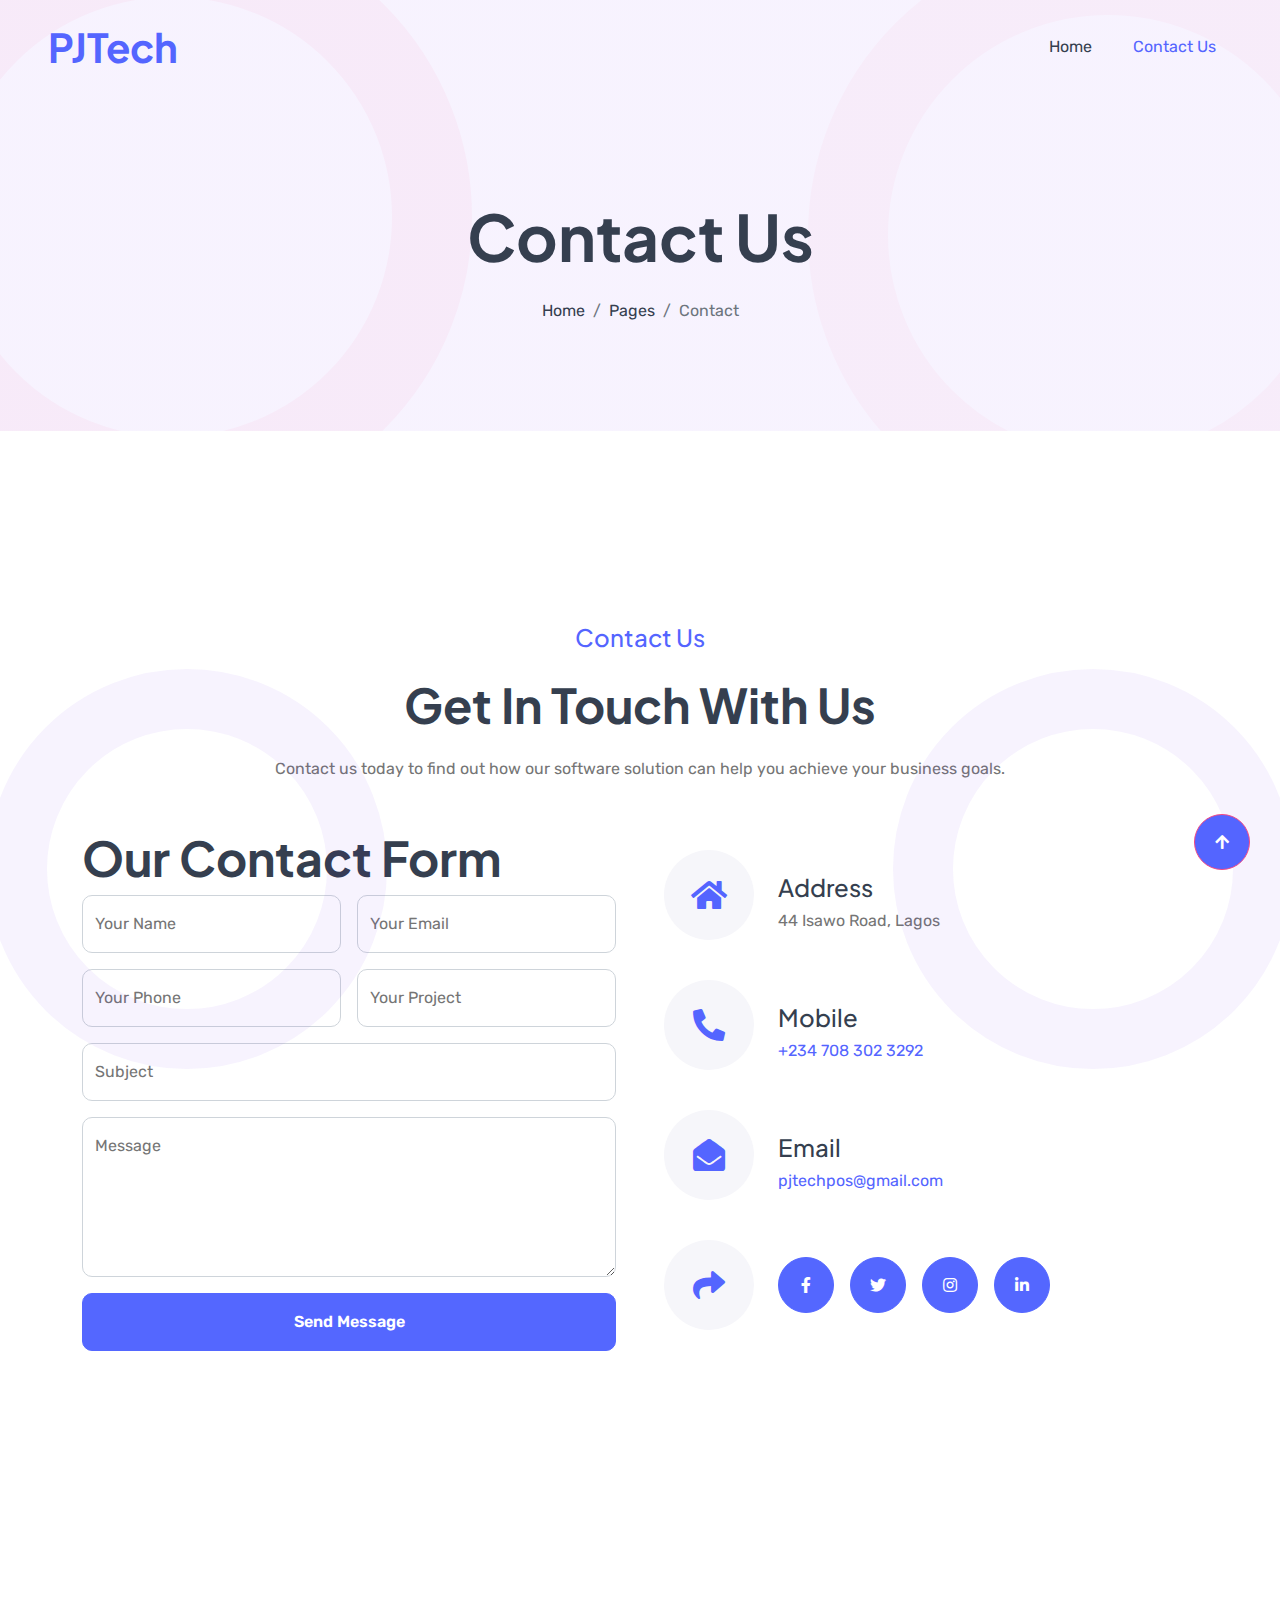
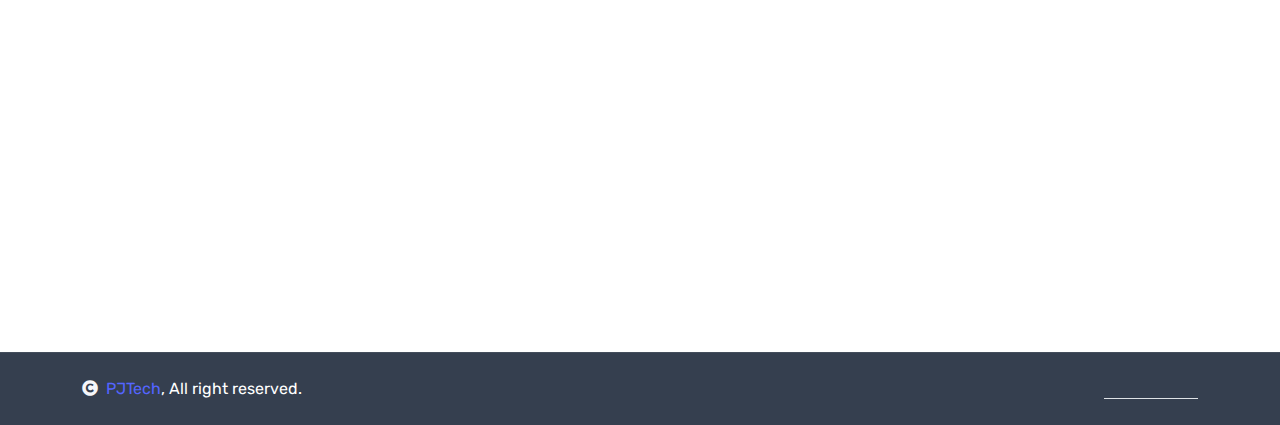
<file: contact.html>
<!DOCTYPE html>
<html lang="en">

    <head>
        <meta charset="utf-8">
        <title>PJTech - Revolutionizing Sales and Inventory Management</title>
        <meta content="width=device-width, initial-scale=1.0" name="viewport">
        <meta content="" name="keywords">
        <meta content="" name="description">

        <!-- Google Web Fonts -->
        <link rel="preconnect" href="https://fonts.googleapis.com">
        <link rel="preconnect" href="https://fonts.gstatic.com" crossorigin>
        <link href="https://fonts.googleapis.com/css2?family=Plus+Jakarta+Sans:wght@500;600;700&family=Rubik:wght@400;500&display=swap" rel="stylesheet"> 

        <!-- Icon Font Stylesheet -->
        <link rel="stylesheet" href="https://use.fontawesome.com/releases/v5.15.4/css/all.css"/>
        <link href="https://cdn.jsdelivr.net/npm/bootstrap-icons@1.4.1/font/bootstrap-icons.css" rel="stylesheet">

        <!-- Libraries Stylesheet -->
        <link href="lib/animate/animate.min.css" rel="stylesheet">
        <link href="lib/owlcarousel/assets/owl.carousel.min.css" rel="stylesheet">
        <link href="lib/lightbox/css/lightbox.min.css" rel="stylesheet">


        <!-- Customized Bootstrap Stylesheet -->
        <link href="css/bootstrap.min.css" rel="stylesheet">

        <!-- Template Stylesheet -->
        <link href="css/style.css" rel="stylesheet">
    </head>

    <body>

        <!-- Spinner Start -->
        <div id="spinner" class="show bg-white position-fixed translate-middle w-100 vh-100 top-50 start-50 d-flex align-items-center justify-content-center">
            <div class="spinner-border text-primary" style="width: 3rem; height: 3rem;" role="status">
                <span class="sr-only">Loading...</span>
            </div>
        </div>
        <!-- Spinner End -->


        <!-- Navbar & Hero Start -->
        <div class="container-fluid p-0">
            <nav class="navbar navbar-expand-lg navbar-light bg-transparent px-4 px-lg-5 py-3 py-lg-0">
                <a href="index.html" class="navbar-brand p-0">
                    <h1 class="display-6 colorize m-0">PJTech</h1>
                    <!-- <img src="img/logo.png" alt="Logo"> -->
                </a>
                <button class="navbar-toggler" type="button" data-bs-toggle="collapse" data-bs-target="#navbarCollapse">
                    <span class="fa fa-bars"></span>
                </button>
                <div class="collapse navbar-collapse" id="navbarCollapse">
                    <div class="navbar-nav ms-auto py-0">
                        <a href="index.html" class="nav-item nav-link">Home</a>

                        </div>
                        <a href="contact.html" class="nav-item nav-link colorize">Contact Us</a>
                    </div>

                </div>
            </nav>
        </div>
        <!-- Navbar & Hero End -->


         <!-- Header Start -->
         <div class="container-fluid bg-breadcrumb">
            <ul class="breadcrumb-animation">
                <li></li>
                <li></li>
                <li></li>
                <li></li>
                <li></li>
                <li></li>
                <li></li>
                <li></li>
                <li></li>
                <li></li>
            </ul>
            <div class="container text-center py-5" style="max-width: 900px;">
                <h3 class="display-3 mb-4 wow fadeInDown" data-wow-delay="0.1s">Contact Us</h1>
                <ol class="breadcrumb justify-content-center mb-0 wow fadeInDown" data-wow-delay="0.3s">
                    <li class="breadcrumb-item"><a href="index.html">Home</a></li>
                    <li class="breadcrumb-item"><a href="#">Pages</a></li>
                    <li class="breadcrumb-item active colorize">Contact</li>
                </ol>    
            </div>
        </div>
        <!-- Header End -->


        <!-- Contact Start -->
        <div class="container-fluid contact py-5">
            <div class="container py-5">
                <div class="text-center mx-auto mb-5 wow fadeInUp" data-wow-delay="0.1s" style="max-width: 900px;">
                    <h4 class="colorize mb-4">Contact Us</h4>
                    <h1 class="display-5 mb-4">Get In Touch With Us</h1>
                    <p class="mb-0">Contact us today to find out how our software solution can help you achieve your business goals.
                    </p>
                </div>
                <div class="row g-5 align-items-center">
                    <div class="col-lg-6 wow fadeInLeft" data-wow-delay="0.1s">
                        <h2 class="display-5 mb-2">Our Contact Form</h2>
                        
                        <form id="contactForm">
                            <div class="row g-3">
                                <div class="col-lg-12 col-xl-6">
                                    <div class="form-floating">
                                        <input type="text" class="form-control" id="name" placeholder="Your Name" name="name">
                                        <label for="name">Your Name</label>
                                    </div>
                                </div>
                                <div class="col-lg-12 col-xl-6">
                                    <div class="form-floating">
                                        <input type="email" class="form-control" id="email" placeholder="Your Email" name="email">
                                        <label for="email">Your Email</label>
                                    </div>
                                </div>
                                <div class="col-lg-12 col-xl-6">
                                    <div class="form-floating">
                                        <input type="phone" class="form-control" id="phone" placeholder="Phone">
                                        <label for="phone">Your Phone</label>
                                    </div>
                                </div>
                                <div class="col-lg-12 col-xl-6">
                                    <div class="form-floating">
                                        <input type="text" class="form-control" id="project" placeholder="Project">
                                        <label for="project">Your Project</label>
                                    </div>
                                </div>
                                <div class="col-12">
                                    <div class="form-floating">
                                        <input type="text" class="form-control" id="subject" placeholder="Subject">
                                        <label for="subject">Subject</label>
                                    </div>
                                </div>
                                <div class="col-12">
                                    <div class="form-floating">
                                        <textarea class="form-control" placeholder="Leave a message here" id="message" style="height: 160px" name="message"></textarea>
                                        <label for="message">Message</label>
                                    </div>
                                </div>
                                <div class="col-12">
                                    <button class="btn btn-secondary w-100 py-3" onclick="openModal()" type="button">Send Message</button>
                                </div>
                            </div>
                        </form>
                    </div>
                    <div class="col-lg-6 wow fadeInRight" data-wow-delay="0.3s">
                        <div class="d-flex align-items-center mb-4">
                            <div class="bg-light d-flex align-items-center justify-content-center mb-3" style="width: 90px; height: 90px; border-radius: 50px;"><i class="fa fa-home fa-2x colorize"></i></div>
                            <div class="ms-4">
                                <h4>Address</h4>
                                <p class="mb-0">44 Isawo Road, Lagos</p>
                            </div>
                        </div>

                        <div class="d-flex align-items-center mb-4">
                            <div class="bg-light d-flex align-items-center justify-content-center mb-3" style="width: 90px; height: 90px; border-radius: 50px;"><i class="fa fa-phone-alt fa-2x colorize"></i></div>
                            <div class="ms-4">
                                <h4>Mobile</h4>
 
                                <a href="tel:+2347083023292" class="colorize">
                                    <i class="mb-0"></i> +234 708 302 3292
                                </a>
                            </div>
                        </div>
                        <div class="d-flex align-items-center mb-4">
                            <div class="bg-light d-flex align-items-center justify-content-center mb-3" style="width: 90px; height: 90px; border-radius: 50px;"><i class="fa fa-envelope-open fa-2x colorize"></i></div>
                            <div class="ms-4">
                                <h4>Email</h4>

                                <a href="mailto:olioxxayo@gmail.com" class="colorize">
                                    <i class="mb-0"></i> pjtechpos@gmail.com
                                </a>
                                
                            </div>
                        </div>
                        <div class="d-flex align-items-center">
                            <div class="me-4">
                                <div class="bg-light d-flex align-items-center justify-content-center" style="width: 90px; height: 90px; border-radius: 50px;"><i class="fas fa-share fa-2x colorize"></i></div>
                            </div>
                            <div class="d-flex">
                                <a class="btn btn-lg-square btn-secondary rounded-circle me-2" href=""><i class="fab fa-facebook-f"></i></a>
                                <a class="btn btn-lg-square btn-secondary rounded-circle mx-2" href=""><i class="fab fa-twitter"></i></a>
                                <a class="btn btn-lg-square btn-secondary rounded-circle mx-2" href=""><i class="fab fa-instagram"></i></a>
                                <a class="btn btn-lg-square btn-secondary rounded-circle mx-2" href=""><i class="fab fa-linkedin-in"></i></a>
                            </div>
                        </div>
                    </div>
                    <div class="col-12 wow fadeInUp" data-wow-delay="0.1s">
                        <div class="rounded h-100">

<iframe src="https://www.google.com/maps/embed?pb=!1m18!1m12!1m3!1d3963.1482920201247!2d3.481593931778384!3d6.628496427347141!2m3!1f0!2f0!3f0!3m2!1i1024!2i768!4f13.1!3m3!1m2!1s0x103bec3e2be18df3%3A0xa09684522c6f7a71!2s44%20Owutu-Isawo%20Rd%2C%20Ikorodu%2C%20104101%2C%20Lagos%2C%20Nigeria!5e0!3m2!1sen!2sus!4v1721898591313!5m2!1sen!2sus" width="600" height="450" style="border:0;" allowfullscreen="" loading="lazy" referrerpolicy="no-referrer-when-downgrade"></iframe>
                        </div>
                    </div>
                </div>
            </div>
        </div>
        
        <!-- Contact End -->
        <!-- Copyright Start -->
        <div class="container-fluid copyright py-4">
            <div class="container">
                <div class="row g-4 align-items-center">
                    <div class="col-md-6 text-center text-md-start mb-md-0">
                        <span class="text-white"><a href="#" class="colorize"><i class="fas fa-copyright text-light me-2"></i>PJTech</a>, All right reserved.</span>
                    </div>
                    <div class="col-md-6 text-center text-md-end">

                        Designed By <a class="border-bottom opac" href="https://htmlcodex.com">HTML Codex</a>
                    </div>
                </div>
            </div>
        </div>
        <!-- Copyright End -->


        <!-- Back to Top -->
        <a href="#" class="btn btn-primary btn-lg-square back-to-top"><i class="fa fa-arrow-up"></i></a>   

        
    <!-- JavaScript Libraries -->
    <script src="https://ajax.googleapis.com/ajax/libs/jquery/3.6.4/jquery.min.js"></script>
    <script src="https://cdn.jsdelivr.net/npm/bootstrap@5.0.0/dist/js/bootstrap.bundle.min.js"></script>
    <script src="lib/wow/wow.min.js"></script>
    <script src="lib/easing/easing.min.js"></script>
    <script src="lib/waypoints/waypoints.min.js"></script>
    <script src="lib/counterup/counterup.min.js"></script>
    <script src="lib/owlcarousel/owl.carousel.min.js"></script>
    <script src="lib/lightbox/js/lightbox.min.js"></script>
    

    <!-- Template Javascript -->
    <script src="js/main.js"></script>
    <div class="modal" id="selectMethodModal">
    <div class="modal-dialog">
        <div class="modal-content">
            <div class="modal-header">
                <h5 class="modal-title" id="selectMethodModalLabel">Select Sending Method</h5>
                <button type="button" class="btn-close" onclick="closeModal()"></button>
            </div>
            <div class="modal-body">
                <button class="btn btn-primary" onclick="sendMessage('whatsapp')">Send via WhatsApp</button>
                <button class="btn btn-secondary" onclick="sendMessage('email')">Send via Email</button>
            </div>
        </div>
    </div>
</div>
    <script>
    document.querySelector('.nav-toggle').addEventListener('click', function() {
        document.querySelector('.nav-links').classList.toggle('nav-open');
    });

    function openModal() {
        document.getElementById('selectMethodModal').style.display = 'block';
    }

    function closeModal() {
        document.getElementById('selectMethodModal').style.display = 'none';
    }

    function sendMessage(method) {
        const form = document.getElementById('contactForm');
        const formData = new FormData(form);
        const name = formData.get('name');
        const email = formData.get('email');
        const message = formData.get('message');

        if (method === 'whatsapp') {
            const whatsappUrl = `https://api.whatsapp.com/send?phone=2347083023292&text=${encodeURIComponent(`Name: ${name}\nEmail: ${email}\nMessage: ${message}`)}`;
            window.open(whatsappUrl, '_blank');
        } else if (method === 'email') {
            const mailtoUrl = `mailto:olioxxayo@gmail.com?subject=Contact%20Form%20Submission&body=${encodeURIComponent(`Name: ${name}\nEmail: ${email}\nMessage: ${message}`)}`;
            window.location.href = mailtoUrl;
        }
        closeModal();
    }
</script>
    </body>

</html>
</file>
<file: css/style.css>
#spinner {opacity: 0;visibility: hidden;transition: opacity .5s ease-out, visibility 0s linear .5s;z-index: 99999;}.show {transition: opacity .5s ease-out, visibility 0s linear 0s;visibility: visible;opacity: 1;}.back-to-top {position: fixed;right: 30px;bottom: 30px;display: flex;width: 45px;height: 45px;align-items: center;justify-content: center;transition:.5s;z-index: 99;}.btn {font-weight: 600;transition: .5s;}.btn-square {
    width: 32px;
    height: 32px;
}.btn-sm-square {width: 34px;height: 34px;}.btn-md-square {
    width: 44px;
    height: 44px;
}.btn-lg-square {width: 56px;height: 56px;}.btn-square,.btn-sm-square,.btn-md-square,.btn-lg-square {
    padding: 0;
    display: flex;
    align-items: center;
    justify-content: center;
    font-weight: normal;
    border-radius: 50%;
}.btn.btn-primary {background: var(--bs-primary) !important;color: var(--bs-white) !important;font-weight: 400;transition: 0.5s;}.btn.btn-primary:hover {background: var(--bs-white) !important; color: var(--bs-primary) !important;}.btn.btn-light {
    background: var(--bs-light) !important;
    color: var(--bs-primary) !important;
    font-weight: 400;
    transition: 0.5s;
}.btn.btn-light:hover {background: var(--bs-primary) !important;color: var(--bs-light) !important;}.RotateMoveLeft {
    position: relative;
    animation: RotateMoveLeft 10s linear infinite;
}.RotateMoveRight {position: relative;animation: RotateMoveLeft 10s linear infinite;}@keyframes RotateMoveLeft {0%   {left: 0px;}50%   {left: 40px;}100%  {left: 0px;}}@keyframes RotateMoveRight {
    0%   {right: 0px;}
    50%   {right: 40px;}
    100%  {right: 0px;}
}.navbar-light .navbar-nav .nav-link {margin-right: 25px;padding: 35px 0;color: var(--bs-dark) !important;font-size: 16px;font-weight: 400;outline: none;transition: .5s;}.sticky-top.navbar-light .navbar-nav .nav-link {padding: 20px 0;color: var(--dark) !important;}.navbar-light .navbar-nav .nav-link:hover,.navbar-light .navbar-nav .nav-link.active {color: var(--bs-primary) !important;}.navbar-light .navbar-brand img {max-height: 50px;transition: .5s;}.sticky-top.navbar-light .navbar-brand img {
    max-height: 45px;
}.navbar .dropdown-toggle::after {border: none;content: "\f107";font-family: "Font Awesome 5 Free";font-weight: 600;vertical-align: middle;margin-left: 8px;}@media (min-width: 1200px) {    .navbar .nav-item .dropdown-menu {
        display: block;
        visibility: hidden;
        top: 100%;
        transform: rotateX(-75deg);
        transform-origin: 0% 0%;
        border: 0;
        border-radius: 10px;
        transition: .5s;
        opacity: 0;
    }}.dropdown .dropdown-menu a:hover {
    background: var(--bs-primary);
    color: var(--bs-white);
}.navbar .nav-item:hover .dropdown-menu {
    transform: rotateX(0deg);
    visibility: visible;
    background: var(--bs-light) !important;
    transition: .5s;
    opacity: 1;
}.collapse.navbar-collapse {
    transition: 0.5s;
}@media (max-width: 992px) {
    nav.bg-transparent {
        position: absolute;
        width: 100%;
        background: transparent !important;
    }
    .navbar.navbar-expand-lg button span {
        position: relative;
        z-index: 99;
    }
    .navbar {
        position: relative;
        background: var(--bs-light);
        z-index: 2;
    }
    .sticky-top.navbar-light {
        position: relative;
        background: var(--bs-white) !important;
        padding: 0 20px 20px 20px !important;
    }
    .sticky-top.navbar-light {
        background: transparent;
    }
    nav.navbar {
        padding: 0 30px 30px 0;
    }
    .navbar.navbar-expand-lg .navbar-toggler {
        padding: 10px 20px;
        border: 1px solid var(--bs-primary);
        color: var(--bs-primary);
    }
    .navbar-light .navbar-collapse {
        margin-top: 15px;
        border-top: 1px solid #DDDDDD;
    }
    .navbar-light .navbar-nav .nav-link,
    .sticky-top.navbar-light .navbar-nav .nav-link {
        padding: 10px 0;
        margin-left: 0;
        color: var(--bs-dark) !important;
    }
    .navbar-light .navbar-brand img {
        max-height: 45;
    }
    .hero-header {
        margin-top: -100px !important;
    }
}@media (min-width: 992px) {
    .navbar-light {
        position: absolute;
        width: 100%;
        top: 0;
        left: 0;
        background: transparent !important;
        z-index: 999;
    }
    .sticky-top.navbar-light {
        position: fixed;
        background: var(--bs-light) !important;
    }
}.bg-breadcrumb {
    position: relative;
    overflow: hidden;
    background: linear-gradient(rgba(102, 16, 242, 0.05), rgba(102, 16, 242, 0.05));
    background-position: center center;
    background-repeat: no-repeat;
    background-size: cover;
    padding: 150px 0 60px 0;
    margin-bottom: 6rem;
    transition: 0.5s;
}.bg-breadcrumb::after {
    content: "";
    position: absolute;
    bottom: -20%;
    left: -10%;
    width: 600px;
    height: 600px;
    border-radius: 300px;
    border: 80px solid rgba(247, 71, 128, 0.05);
    background: transparent;
    animation: RotateMoveSingle 5s linear infinite;
    z-index: -1;
}.bg-breadcrumb .breadcrumb {
    position: relative;
    z-index: 2;
}@keyframes RotateMoveSingle {
    0% {
        -webkit-transform: rotateZ(0deg) rotate(0deg) translate3d(0, 1%, 0) rotateZ(0deg);
        transform: rotateZ(0deg) rotate(0deg) translate3d(0, 1%, 0) rotateZ(0deg);
    }
      100% {
        -webkit-transform: rotateZ(360deg) rotate(360deg) translate3d(0, 1%, 0) rotateZ(-360deg);
        transform: rotateZ(360deg) rotate(360deg) translate3d(0, 1%, 0) rotateZ(-360deg);
    }
    0% {bottom: 0px;}
    50%   {left: -10px;}
    75%   {bottom: 10%;}
    100%  {bottom: 0px;}
}.bg-breadcrumb::before {
    content: "";
    position: absolute;
    top: -15%;
    right: -10%;
    width: 600px;
    height: 600px;
    border-radius: 300px;
    border: 80px solid rgba(247, 71, 128, 0.04);
    background: transparent;
    animation: RotateMoveSingle 5s linear infinite;
    z-index: -1;
}@keyframes RotateMoveSingle {
    0% {
        -webkit-transform: rotateZ(0deg) rotate(0deg) translate3d(0, 1%, 0) rotateZ(0deg);
        transform: rotateZ(0deg) rotate(0deg) translate3d(0, 1%, 0) rotateZ(0deg);
    }
      100% {
        -webkit-transform: rotateZ(360deg) rotate(360deg) translate3d(0, 1%, 0) rotateZ(-360deg);
        transform: rotateZ(360deg) rotate(360deg) translate3d(0, 1%, 0) rotateZ(-360deg);
    }

    0% {top: 0px;}
    50%   {top: 10%;}
    100%  {top: 0px;}
}@media (max-width: 992px) {
    .bg-breadcrumb {
        padding-top: 100px !important;
    }
}.bg-breadcrumb .breadcrumb-item a {
    color: var(--bs-dark) !important;
}.breadcrumb-animation {
    position: absolute;
    top: 0;
    left: 0;
    width: 100%;
    height: 100%;
    overflow: hidden;
}.breadcrumb-animation li {
    position: absolute;
    display: block;
    list-style: none;
    width: 20px;
    height: 20px;
    background: rgba(102, 16, 242, 0.07);
    animation: animate 25s linear infinite;
    bottom: -150px;}.breadcrumb-animation li:nth-child(1) {left: 25%;width: 80px;height: 80px;animation-delay: 0s;}.breadcrumb-animation li:nth-child(2) {left: 10%;width: 20px;height: 20px;animation-delay: 2s;animation-duration: 12s;}.breadcrumb-animation li:nth-child(3) {
    left: 70%;
    width: 20px;
    height: 20px;
    animation-delay: 4s;
}.breadcrumb-animation li:nth-child(4) {
    left: 40%;
    width: 60px;
    height: 60px;
    animation-delay: 0s;
    animation-duration: 18s;
}.breadcrumb-animation li:nth-child(5) {
    left: 65%;
    width: 20px;
    height: 20px;
    animation-delay: 0s;
}.breadcrumb-animation li:nth-child(6) {
    left: 75%;
    width: 110px;
    height: 110px;
    animation-delay: 3s;}.breadcrumb-animation li:nth-child(7) {
    left: 35%;
    width: 150px;
    height: 150px;
    animation-delay: 7s;}.breadcrumb-animation li:nth-child(8) {
    left: 50%;
    width: 25px;
    height: 25px;
    animation-delay: 15s;
    animation-duration: 45s;}.breadcrumb-animation li:nth-child(9) {
    left: 20%;
    width: 15px;
    height: 15px;
    animation-delay: 2s;
    animation-duration: 35s;}.breadcrumb-animation li:nth-child(10) {
    left: 85%;
    width: 150px;
    height: 150px;
    animation-delay: 0s;
    animation-duration: 11s;
}@keyframes animate {
    0%{
        transform: translateY(0) rotate(0deg);
        opacity: 1;
        border-radius: 0;
    }
    100%{
        transform: translateY(-1000px) rotate(720deg);
        opacity: 0;
        border-radius: 50%;
    }
}.header::after {
    position: absolute;
    content: "";
    top: 0;
    right: 0;
    width: 60%;
    height: 100%;
    background: var(--bs-light);
    border-radius: 22% 78% 33% 67% / 32% 0% 100% 68%;
    animation: bgMove 5s linear infinite;
    z-index: -1;
}@keyframes bgMove {
    0%   {right: 0px;}
    50%   {right: 20px;}
    100%  {right: 0px;}
}.header::before {
    content: "";
    position: absolute;
    bottom: -9%;
    left: -7%;
    width: 400px;
    height: 400px;
    border-radius: 200px;
    border: 30px solid rgba(247, 71, 128, 0.05);
    background: transparent;
    animation: RotateMoveHeader 5s linear infinite;
    z-index: -1;
}@keyframes RotateMoveHeader {
    0% {
        -webkit-transform: rotateZ(0deg) rotate(0deg) translate3d(0, 1%, 0) rotateZ(0deg);
        transform: rotateZ(0deg) rotate(0deg) translate3d(0, 1%, 0) rotateZ(0deg);
    }
      100% {
        -webkit-transform: rotateZ(360deg) rotate(360deg) translate3d(0, 1%, 0) rotateZ(-360deg);
        transform: rotateZ(360deg) rotate(360deg) translate3d(0, 1%, 0) rotateZ(-360deg);
    }
    0% {bottom: 0px;}
    50%   {left: -10px;}
    75%   {bottom: 9%;}
    100%  {bottom: 0px;}
}.hero-header {
    padding-top: 160px;
    padding-bottom: 100px;
    position: relative;
}.hero-header::after {
    content: "";
    position: absolute;
    left: 100px;
    bottom: 100px;
    width: 58px;
    height: 50px;
    /* background: url(../img/sty-1.png) center center no-repeat; */
    background:center center no-repeat;
    animation: RotateMoveSty-3 45s linear infinite;
    transition: 0.5s;
    z-index: -1;
}@keyframes RotateMoveSty-3 {
    0%   {left: 100px;}
    40%   {bottom: -0px;}
    50%   {left: 700px;}
    70%   {bottom: 500px;}
    80%   {left: 400px;}
    95%   {bottom: -0px;}
    100%  {left: 100px;}
}.hero-header::before {
    content: "";
    position: absolute;
    left: 100px;
    bottom: 100px;
    width: 300px;
    height: 300px;
    border-radius: 150px;
    border: 30px solid rgba(102, 16, 242, 0.05);
    background: transparent;
    animation: RotateMoveSty-4 45s linear infinite;
    transition: 0.5s;
    z-index: -1;
}@keyframes RotateMoveSty-4 {
    0%   {left: 100px;}
    40%   {bottom: -0px;}
    50%   {left: 700px;}
    70%   {bottom: 500px;}
    80%   {left: 400px;}
    95%   {bottom: -0px;}
    100%  {left: 100px;}
}.hero-header .rotate-img {
    position: absolute;
    top: 70px;
    left: 20px;}.hero-header .rotate-img .rotate-sty-2 {
    position: absolute;
    top: 100px;
    left: 50px;
    width: 50px;
    height: 50px;
    border-radius: 30px;
    border: 5px solid rgba(247, 71, 128, 0.1);
    background: transparent;
    animation: RotateMoveSty-2 45s linear infinite;
    transition: 0.5s;}@keyframes RotateMoveSty-2 {
    0%   {left: 0px;}
    40%   {top: -30px;}
    50%   {left: 500px;}
    70%   {top: 200px;}
    80%   {left: 100px;}
    95%   {top: -30px;}
    100%  {left: 0px;}
}.hero-header .rotate-img img {
    position: relative;
    animation: RotateMove 30s linear infinite;
    z-index: -1;
}@keyframes RotateMove {
    0%   {left: 0px;}
    50%   {left: 200px;}
    100%  {left: 0px;}
}@media (max-width: 992px) {
    .hero-header {
        padding-top: 280px;
    }
    .hero-header .rotate-img img {
        margin-top: 100px;
    }}.service .service-item {box-shadow: 0 0 45px rgba(0, 0, 0, 0.1);}.service .service-item,.service .service-item .service-icon,.service .service-item a {    transition: 0.5s;}.service .service-item:hover {
    background: rgba(102, 16, 242, 0.09);
    border: 1px ;}.service .service-item:hover .service-icon,.service .service-item:hover a {    background: var(--bs-white) !important;}.service .service-item:hover a:hover {
    background: var(--bs-primary) !important;    color: var(--bs-white);}.feature .feature-img {
    background: var(--bs-light);
    border-radius: 58% 42% 21% 79% / 30% 29% 71% 70%;}.price .price-item {
    position: relative;
    overflow: hidden;
    transition: 0.5s;}.price .price-item:hover {
    background: var(--bs-white) !important;
    box-shadow: 0 0 45px rgba(0, 0, 0, 0.2);}.price .price-item .pice-item-offer {
    position: absolute;
    width: 200px;
    height: 110px;
    top: -45px;
    right: -80px;
    background: var(--bs-primary) !important;
    color: var(--bs-white);
    transform: rotate(42deg);
    display: flex;
    align-items: end;
    justify-content: center;
    padding-bottom: 10px;}.blog .blog-item {
    border-radius: 10px;}.blog .blog-item .blog-img {
    position: relative;
    overflow: hidden;
    background: rgba(102, 16, 242, 0.2);
    border-top-right-radius: 10px;
    border-top-left-radius: 10px;}.blog .blog-item .blog-img .blog-info {
    position: absolute;
    width: 100%;
    height: 100%;
    bottom: 0;
    left: 0;
    padding: 20px;
    background: rgba(102, 16, 242, 0.2);
    color: var(--bs-white) !important;
    display: flex;
    align-items: end;
    justify-content: space-between;
    transition: 0.5s;}.blog .blog-item .blog-img:hover .blog-info {    background: rgba(0, 0, 0, .4);}.blog .blog-item .blog-content {
    border-bottom-left-radius: 10px;
    border-bottom-right-radius: 10px;}.blog .blog-item .blog-img img {transition: 0.5s;}.blog .blog-item .blog-img:hover img {transform: scale(1.3);}.testimonial {
    position: relative;
    background: var(--bs-light);
    overflow: hidden;
    z-index: 1;}.testimonial::after {
    content: "";
    position: absolute;
    top: 30%;
    left: 0;
    width: 80px;
    height: 80px;
    border-radius: 40px;
    background:  center center no-repeat;
    animation: TestimonialMoveLeft 100s linear infinite;
    z-index: -1;}.testimonial::before {
    content: "";
    position: absolute;
    top: 30%;
    right: 0;
    width: 80px;
    height: 80px;
    border-radius: 40px;
    background:  center center no-repeat;
    animation: TestimonialMoveRight 100s linear infinite;
    z-index: -1;
}@keyframes TestimonialMoveLeft {
    0%   {left: 0px;}
    25%   {top: 100px;}
    50%   {left: 100%;}
    75%   {top: 80%;}
    100%  {left: 0px;}}@keyframes TestimonialMoveRight {
    0%   {right: 0px;}
    25%   {top: 100px;}
    50%   {right: 100%;}
    75%   {top: 80%;}
    100%  {right: 0px;}}.testimonial .testimonial-carousel.owl-carousel {
    position: relative;
    padding: 0 35px;
    transition: 0.5s;}.testimonial .testimonial-carousel .owl-nav .owl-prev {
    position: absolute;
    top: 50%;
    left: 10px;
    transform: translateY(-50%);
    width: 65px;
    height: 65px;
    border-radius: 40px;
    display: flex;
    align-items: center;
    justify-content: center;
    background: rgba(102, 16, 242, 0.09);
    color: var(--bs-primary);
    transition: 0.5s;}.testimonial .testimonial-carousel .owl-nav .owl-next {
    position: absolute;
    top: 50%;
    right: 10px;
    transform: translateY(-50%);
    width: 65px;
    height: 65px;
    border-radius: 40px;
    display: flex;
    align-items: center;
    justify-content: center;
    background: rgba(102, 16, 242, 0.09);
    color: var(--bs-primary);
    transition: 0.5s;
}.testimonial .testimonial-carousel .owl-nav .owl-prev:hover,.testimonial .testimonial-carousel .owl-nav .owl-next:hover {
    background: var(--bs-primary);
    color: var(--bs-white) !important;}.testimonial-carousel .owl-dots {
    width: 100%;
    height: 120px;
    display: flex;
    align-items: center;
    justify-content: center;
    margin-top: 10px;
    transition: 0.5s;}.testimonial-carousel .owl-dots .owl-dot img {
    width: 40px;
    height: 40px;
    border-radius: 20px;
    margin-right: 15px;
    transition: 0.5s;}.testimonial-carousel .owl-dots .owl-dot.active img {
    width: 70px;
    height: 70px;
    border-radius: 40px;
    border: 4px solid var(--bs-secondary);}@media (min-width: 900px) {
    .testimonial .testimonial-carousel .testimonial-item .testimonial-inner p.fs-7 {
        font-size: 20px;
    }}@media (max-width: 576px) {
    .testimonial .testimonial-carousel.owl-carousel {
        padding: 0;
    }
    .testimonial .testimonial-carousel .owl-nav .owl-prev {
        margin-top: -250px;
        margin-left: -15px;
    }
    .testimonial .testimonial-carousel .owl-nav .owl-next {
        margin-top: -250px;
        margin-right: -15px;
    }}.contact {
    position: relative;
    overflow: hidden;
    transition: 0.5s;
    z-index: 1;}.contact::after {
    content: "";
    position: absolute;
    top: 10%;
    left: -1%;
    width: 400px;
    height: 400px;
    border-radius: 200px;
    border: 60px solid rgba(102, 16, 242, 0.05);
    background: transparent;
    animation: ContactMoveLeft 50s linear infinite;
    z-index: 1;}@keyframes ContactMoveLeft {
    0%   {left: 0px;}
    25%   {top: 100px;}
    50%   {left: 90%;}
    75%   {top: 80%;}
    100%  {left: 0px;}}.contact::before {
    content: "";
    position: absolute;
    top: 10%;
    right: -1%;
    width: 400px;
    height: 400px;
    border-radius: 200px;
    border: 60px solid rgba(102, 16, 242, 0.05);
    background: transparent;
    animation: ContactMoveRight 50s linear infinite;
    z-index: 1;}@keyframes ContactMoveRight {
    0%   {right: 0px;}
    25%   {top: 100px;}
    50%   {right: 90%;}
    75%   {top: 80%;}
    100%  {right: 0px;}
}.footer {
    background: linear-gradient(rgba(102, 16, 242, 0.05), rgba(102, 16, 242, 0.05));
    background-position: center center;
    background-repeat: no-repeat;
    background-size: cover;}.footer .footer-item a {
    line-height: 35px;
    color: var(--bs-dark);
    transition: 0.5s;}.footer .footer-item p {
    line-height: 35px;}.footer .footer-item a:hover {
    letter-spacing: 2px;
    color: var(--bs-primary);}.copyright {
    border-top: 1px solid rgba(255, 255, 255, 0.08);
    background: var(--bs-dark) !important;
    color: var(--bs-dark);} .opac{
  color: var(--bs-dark) ;
  text-decoration-style: none;} .overlay {
    display: none;
    position: fixed;
     z-index: 100;
    top: 0;
    left: 0;
    width: 100%;
    height: 100%;
    background-color: rgba(0,0,0,0.5);
    overflow: auto;
    border-radius: 50px;}.overlay-content {
    background-color: #fefefe;
    margin: 10% auto;
    padding: 20px;
    border: 1px solid #888;
    width: 80%;
    max-width: 600px;
    border-radius: 50px;}.close-btn {
    color: #aaa;
    float: right;
    font-size: 28px;
    font-weight: bold;
}.close-btn:hover,.close-btn:focus {
    color: black;
    text-decoration: none;
    cursor: pointer;}.team {
    padding: 50px 20px;
    background-color: #FFFFFF;
    text-align: center;}.team h2 {
    font-size: 36px;
    margin-bottom: 40px;
    position: relative;
    display: inline-block;}.team h2::after {
    content: '';
    position: absolute;
    left: 50%;
    transform: translateX(-50%);
    bottom: -10px;
    width: 50px;
    height: 4px;
    background-color: #FFC107; }.team-members {
    display: flex;
    justify-content: center;
    gap: 50px;
    flex-wrap: wrap;}.team-member {
    flex: 1 1 30%;

    max-width: 100%;
    text-align: center;
    margin-bottom: 40px;
    transition: transform 0.3s, box-shadow 0.3s;
    position: relative;
    overflow: hidden;
    border-radius: 10px;
    background-color: #f9f9f9;
    padding: 20px;
    box-shadow: 0 4px 15px rgba(0, 0, 0, 0.1);}.team-member img {
    width: 250px;
    height: 450px;

    margin-bottom: 15px;
    transition: transform 0.3s;
    border-radius: 10px; }.team-member h3 {
    font-size: 22px;
    margin-bottom: 5px;}.team-member p {
    font-size: 16px;
    color: #666;
    margin: 0;}.team-member:hover {
    transform: scale(1.05);
    box-shadow: 0 4px 15px rgba(0, 0, 0, 0.2);}.team-member:hover img {
    transform: scale(1.1);}.team-member::before {
    content: '';

    top: 0;
    left: 0;
    right: 0;
    bottom: 0;
    background: rgba(66, 101, 157, 0.6); 
    opacity: 0;
    transition: opacity 0.3s;}.team-member:hover::before {
    opacity: 1;
}.team-member:hover h3,.team-member:hover p {
    color: #FFFFFF;
    z-index: 1;
    position: relative;
}
.google-map{
  padding-bottom: 50%;
  position: relative;
}
.google-map iframe {
  height: 100%;
  width: 100%;
  left: 0;
  top: 0;
  position: absolute;
} 
.colorize {
  color: #5465ff;
}
</file>
